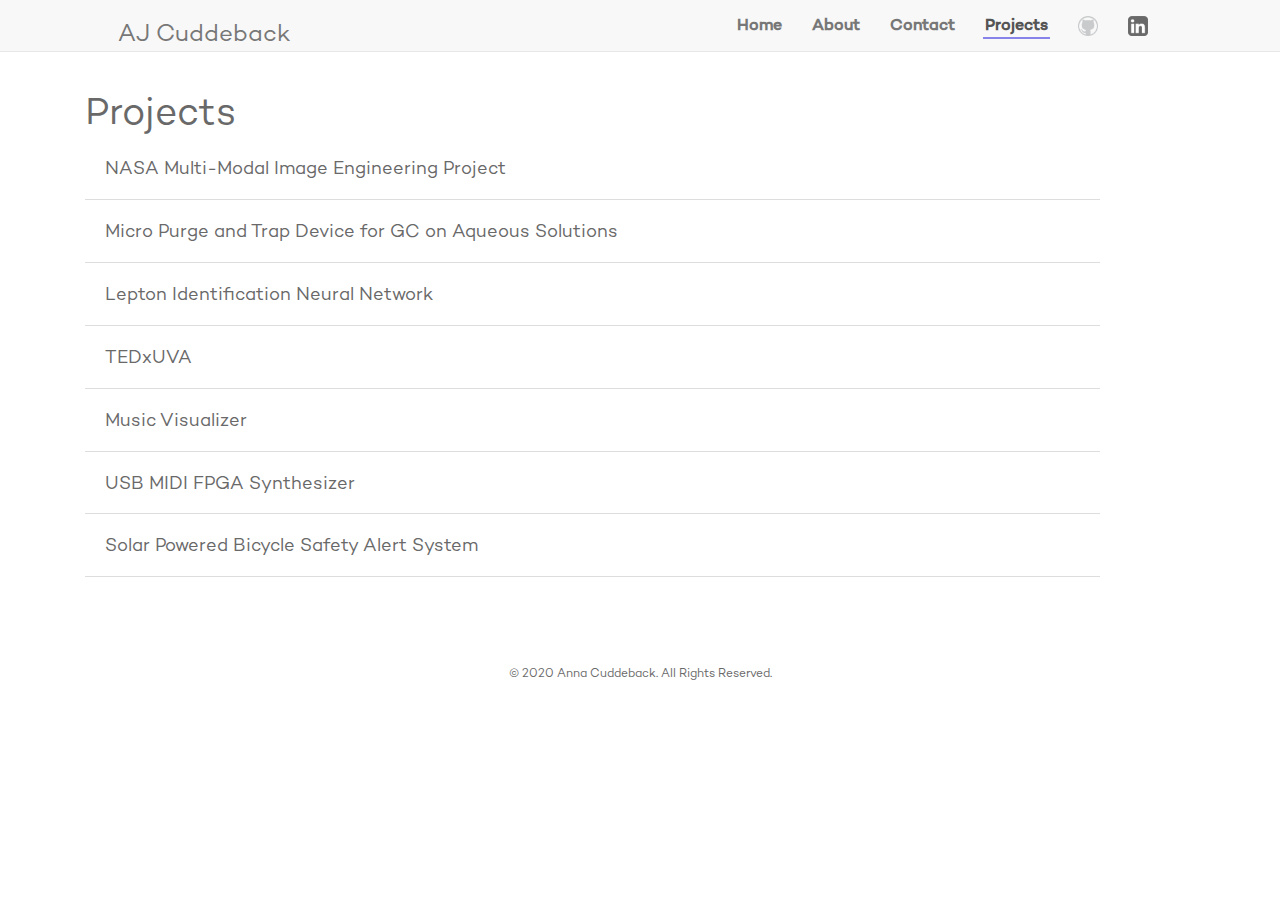
<file: index.html>
<!DOCTYPE html>
<html lang="en">
<head>
  <meta charset="UTF-8">
  <meta name="viewport" content="width=device-width, initial-scale=1.0">
  <meta http-equiv="X-UA-Compatible" content="ie=edge">
  <title>AJ Cuddeback</title>
  <!--need to edit between these -->
  <!-- <meta name="description" content="Forging the next generation of foundational Ethereum protocols">
  <meta name="keywords" content="Blockchain Incubator Startup Ethereum Labs">
  <meta name="author" content="BlockForge">
  <meta name="viewport" content="width=device-width, initial-scale=1, maximum-scale=1">
  <meta property="og:title" content="BlockForge">
  <meta property="og:description" content="Forging the next generation of foundational Ethereum protocols">
  
  <link rel="icon" href="img/logo.png"> -->
  <!--need to edit between these -->

  <link rel="stylesheet" type="text/css" href="../assets/css/bootstrap.min.css">
  <link rel="stylesheet" type="text/css" href="../assets/css/style.css">
  <script src="../assets/js/jquery-3.3.1.min.js"></script>
  <script src="../assets/js/bootstrap.min.js"></script>
  <link rel="shortcut icon" type="image/png" href="../assets/img/icons8-mind-map-512.png">
  <link href="https://fonts.googleapis.com/css?family=Quicksand" rel="stylesheet">
  <link rel="stylesheet" href="https://use.fontawesome.com/releases/v5.2.0/css/all.css" integrity="sha384-hWVjflwFxL6sNzntih27bfxkr27PmbbK/iSvJ+a4+0owXq79v+lsFkW54bOGbiDQ" crossorigin="anonymous">

</head>
<body>
  <!-- <div class='backgroundImage'></div> -->
  <nav class="navbar navbar-default navbar-fixed-top">
    <div class="container centered-column">
      <div class="col-md-11 col-xs-12">
        <div class="row">
          <div class="container-fluid">
            <div class="row">
              <div class="col-xs-12">
                <div class="navbar-header">
                    <button type="button" class="navbar-toggle collapsed" data-toggle="collapse" data-target="#bs-example-navbar-collapse-1" aria-expanded="false">
                        <span class="sr-only">Toggle navigation</span>
                        <span class="icon-bar"></span>
                        <span class="icon-bar"></span>
                        <span class="icon-bar"></span>
                    </button>
                  <a class="navbar-brand" href="../index.html">
                    
                    <h3>AJ Cuddeback</h3>
                      <!-- Navbar logo (add name here )-->
                      <!-- <img src="assets/img/CSPlusSocialGood.png" class="logo">  --> 
                  </a>
                </div>
                <div class="collapse navbar-collapse" id="bs-example-navbar-collapse-1">
                  <ul class="nav navbar-nav navbar-right">
                    <li ><a href="../index.html#home">Home</a></li>
                    <li><a href="../index.html#about">About</a></li>
                    <!-- <li><a href="../index.html#hobbies">Hobbies</a></li> -->
                    <!-- <li><a href="#mission">Mission</a></li> -->
                    <!-- <li><a href="#team">Team</a></li> -->
                  <li><a href="#contact">Contact</a></li>
                  <li class="active"><a href="./faq/index.html">Projects</a></li>
                  <li><a href="https://github.com/acuddeback"><img src="../assets/img/github-icon-png-7.png" class="nav-logo"></a></li>
                  <li><a href="https://www.linkedin.com/in/anna-cuddeback/"><img src="../assets/img/linkedin-256.png" class="nav-logo"></a></li>
                  </ul>
                </div>
              </div>
            </div>
          </div>
        </div>
      </div>
    </div>
  </nav>

  <!-- FAQ -->
  <section id="faq" class="main faq">
    <div class="container">
      <div class="col-xs-11">
        <h3>Projects</h3>
        <div class="faq-index">
          <!-- Programming -->
          <!-- <br>
          <h4>Programming</h4>
          <br> -->
          <div class="item">
            <div class="space-between-row">
              <div class="title" id="nasa-proj">NASA Multi-Modal Image Engineering Project</div>
              <div class="arrows">
                
                <i class="fa fa-angle-down"></i>
              </div>
            </div>
            <div class="body" id="nasa-proj-body">
              <p>
                This project was developed as part of the Summer 2020 NASA OSTEM internship program. 
                It involves the engineering of a pipeline to combine Geostationary Lightning 
                Monitoring (GLM) data with Visible and Infrared imagery to improve Above Anvil Cirrus 
                Plume (AACP) detection. 
              </p>
              <p>
                The final presentation slides for this project can be found <a href="https://drive.google.com/file/d/1B81HRSL7HGXf_OUrIEprckstlD25X76y/view?usp=sharing">here</a>.
              </p>
            </div>
          </div>
          <div class="item">
            <div class="space-between-row">
              <div class="title" id="nasa-proj">Micro Purge and Trap Device for GC on Aqueous Solutions</div>
              <div class="arrows">
                
                <i class="fa fa-angle-down"></i>
              </div>
            </div>
            <div class="body" id="nasa-proj-body">
              <p>
                This project was developed as part of the 2021 Virginia Microelectronics Consortium Summer Scholars program. 
                The purpose of the project was to develop a micro purge and trap device to integrate with existing gas chromatography (GC) technology to allow for portable GC systems.
              </p>
              <p>
                The final presentation slides for this project can be found <a href="https://drive.google.com/file/d/1rDLMgrHBHbEAIGFvnLaAFeolHv8srlqj/view?usp=sharing">here</a>.
              </p>
            </div>
          </div>
          <div class="item">
            <div class="space-between-row">
              <div class="title" id="lept-proj">Lepton Identification Neural Network</div>
              <div class="arrows">
                
                <i class="fa fa-angle-down"></i>
              </div>
            </div>
            <div class="body" id="lept-proj-body">
              
              <p>
                A project for distinguishing between electrons and muons in a set of simulated particle collision data. 
                The prioject explores a compbination of machine learning and event reconstruction techniques for event classification. 
              </p>
              <p> 
                The Github repository for the project can be found <a href="https://github.com/neu-physics/leptonIdentificationNN">here</a>.
              </p>
              <p>
                The presentation slides from the 2019 UVA Undergraduate Research Symposium can be found <a href="https://drive.google.com/file/d/1Xg78Pnga6rK3D3b9V_VMnw40EDE2V5_u/view?usp=sharing">here</a>.
              </p>
            </div>
          </div>
          <!-- <div class="item">
            <div class="space-between-row">
              <div class="title">How do I join?</div>
              <div class="arrows">
                <i class="fa fa-angle-down"></i>
              </div>
            </div>
            <div class="body">
              <p>Send Chase an email at scd3dz@virginia.edu :)
              </p>
            </div>
          </div> -->
          <!-- <div class="item">
              <div class="space-between-row">
                <div class="title">Do I have to know how to code?</div>
                <div class="arrows">
                  <i class="fa fa-angle-down"></i>
                </div>
              </div>
              <div class="body">
                <p>Nope! We plan on having weekly/bi-weekly meetings to work through online courses with oversight and guidance.
                </p>
              </div>
          </div> -->
          <!-- Hardware -->
          <!-- <br>
          <h4>Hardware</h4>
          <br> -->
          <!-- <div class="item">
            <div class="space-between-row">
              <div class="title">Coupling Circuit</div>
              <div class="arrows">
                <i class="fa fa-angle-down"></i>
              </div>
            </div>
            <div class="body">
              <p>Project for ECE 2630
              </p>
            </div>
          </div> -->
          <!-- 
          <div class="item">
            <div class="space-between-row">
              <div class="title">Neural Network Analysis GUI </div>
              <div class="arrows">
                <i class="fa fa-angle-down"></i>
              </div>
            </div>
            <div class="body">
              <p>Project for ENGR 1420 - Synthesis Design II at the University of Virginia. 
              </p>
              <a href="https://github.com/acuddeback/nn-analysis-gui">Github repository</a> <br>
              <a href="https://docs.google.com/presentation/d/1bwDLXgdqQPCjDyiTOKPJI5aWcOSVfsV24QSILOJ1lWk/edit?usp=sharing">Final Presentation Slides</a>
            </div>
          </div> 
          -->
            <!-- Misc -->
            <!-- <br>
            <h4>Miscellaneous Projects</h4>
            <br> -->
            <div class="item"> <!-- meme ted talk-->
              <div class="space-between-row">
                <!-- Meme ted talk -->
                <div class="title">TEDxUVA</div>
                <div class="arrows">
                  <i class="fa fa-angle-down"></i>
                </div>
              </div>
              <div class="body">
              <!-- meme ted talk description -->
                <p>In the Winter of 2019 I gave a TEDx talk on Memes and why they matter for the TEDxUVA student speaker competition. 
                  I was one of 2 speakers out of 10 chosen at that competition to give my talk at the main conference in the Spring of 2020. 
                  The video below is from the main conference. 
                </p>
                <iframe id="tedx-video" src="https://www.youtube.com/embed/B8dn_q7rSCo" width="560" height="315" style="border:none;overflow:hidden" scrolling="no" frameborder="0" allowTransparency="true" allowFullScreen="true"></iframe>
              </div>
            </div>
            <!--misc proj 2-->
            <div class="item">
              <div class="space-between-row">
                <div class="title">Music Visualizer</div>
                <div class="arrows">
                  <i class="fa fa-angle-down"></i>
                </div>
              </div>
              <div class="body">
                <iframe width="560" height="315" src="https://www.youtube.com/embed/-BAqv9DCwNo" frameborder="0" allow="accelerometer; autoplay; encrypted-media; gyroscope; picture-in-picture" allowfullscreen></iframe>
                <p>This is a demonstration of the functionality of a music visualizer built as a final project for ECE 2660 - Fundamentals of Electrical Engineering II at the University of Virginia. The song played is "Such Great Heights" by the Postal Service.
                </p>
                <p>
                  The final presentation forthis project can be found <a href="https://docs.google.com/presentation/d/1YKRFhnvCkzU1x84EzUH1aySK0DTUZ9ttAtTfscQxcmo/edit#slide=id.g775ced1e67_0_36">here</a>.
                </p>
              </div>
            </div>
            <div class="item">
              <div class="space-between-row">
                <div class="title" id="lept-proj">USB MIDI FPGA Synthesizer</div>
                <div class="arrows">
                  
                  <i class="fa fa-angle-down"></i>
                </div>
              </div>
              <div class="body" id="lept-proj-body">
                
                <p>
                  A monophonic synthesizer built using an FPGA and a MIDI USB Keyboard. Submitted as a final project for the UVA ECE 4550 - FPGA Design class.
                 </p>
                <p> 
                  The Github repository for the project can be found <a href="https://github.com/willzhang05/fpga-synthesizer">here</a>.
                </p>
                <p>
                  The presentation slides from the final project demo can be found <a href="https://docs.google.com/presentation/d/1RXsgZQ94-IWgU1yJApUiKSe472B8ibc7SvwmnRpco1U/edit?usp=sharing">here</a>.
                </p>
                <p>
                  The full project writeup submitted at the end of the class can be found <a href="http://venividiwiki.ee.virginia.edu/mediawiki/index.php/USB_MIDI_Wavetable_Synthesizer">here</a>. 
                </p>
              </div>
            </div>
            <div class="item">
              <div class="space-between-row">
                <div class="title">Solar Powered Bicycle Safety Alert System</div>
                <div class="arrows">
                  <i class="fa fa-angle-down"></i>
                </div>
              </div>
              <div class="body">
                <p> This project, Sentinel, was completed for the fulfillment of the capstone requirement of a B.S. in Electrical Engineering at the University of Virginia. The device is a solar-powered object-detection system to alert cyclists when vehicles approach from behind. 
                </p>
                <p>
                  The project proposal describes the project objectives, anticipated technical implementation, and metrics used to determine project success. 
                  The full document can be found here: <a href="https://drive.google.com/file/d/17ro3CaS2Iq7opDJY40ImTXDQRO8EamIh/view?usp=sharing">ECE Capstone Project Proposal</a>
                </p> 

                <p>
                  The final project demo <a href="https://drive.google.com/file/d/1jw1j1WkkO9yTwp6wMpN0alOam4NU3J2J/view?usp=sharing">video</a> discusses the design motivations, project objectives, constructed design, and lessons learned throughout the semester-long capstone experience. The <a href="https://drive.google.com/file/d/1YkjvIgfezZkxmmrCCLQRDh-irJf8x7oc/view?usp=sharing">final report</a> details technical construction of the device as well as the fullfilment of metrics, design for environmental sustainability, and technical challenges that arose during the design and construction process.
                </p>
              </div>
            </div>
            <!--misc proj 3-->
            <!-- <div class="item">
                <div class="space-between-row">
                  <div class="title">Do I have to know how to code?</div>
                  <div class="arrows">
                    <i class="fa fa-angle-down"></i>
                  </div>
                </div>
                <div class="body">
                  <p>Nope! We plan on having weekly/bi-weekly meetings to work through online courses with oversight and guidance.
                  </p>
                </div>
              </div> -->
          </div>
        </div>
      </div>

    </div>
    </div>
  </section>

  <!-- Contact 
  <section id="contact">
      <div class="centered-column">
        <div class="contact-hero" id="contact-background">
          <div class="container centered-column">
            <div class="contact-header centered-column">
              <h4>Questions? Send me a message below!</h4>
            </div>
            <form action="https://formspree.io/atc4yk@virginia.edu" method="post" id="contactForm" name="corp-site-contact-form" class="validate _default row" target="_blank" novalidate="">
              <div id="contact-name-email" class="space-between-row">
                <div class="form-group required col-sm-6 col-xs-12">
                  <input class="form-control" id="contactName" type="text" name="NAME" placeholder="Name">
                </div>
                <div class="form-group required col-sm-6 col-xs-12">
                  <input class="form-control" id="contactEmail" type="text" name="EMAIL" placeholder="Email Address">
                </div>
              </div>
              <div class="form-group required col-xs-12">
                <input class="form-control" id="contactSubject" type="text" name="SUBJECT" placeholder="Subject">
              </div>
              <div class="form-group required col-xs-12">
                <textarea class="form-control" id="contactMessage" rows="4" name="MESSAGE" placeholder="Message"></textarea>
              </div>
              <div class="btn-wrap col-xs-12 right-column">
                <button type="submit" class="button">SEND</button>
              </div>
              <div class="form-notify"></div>
            </form>
          </div>
        </div>
      </div>
    </section> -->
  
  <!--footer -->
  <footer class="centered-column">
    <h6>© 2020 Anna Cuddeback. All Rights Reserved.</h6>
  </footer>

  <!--javacript -->
  <script>
    $(document).on('click','.navbar-collapse.in',function(e) {
      if( $(e.target).is('a:not(".dropdown-toggle")') ) {
        $(this).collapse('hide');
      }
    });

    $(document).ready( function() {
      $('.item .space-between-row').click(function(e) {
        $(this).parent('.item').toggleClass('active');
      });
    });
  </script>
  <!-- Start of HubSpot Embed Code -->
  <script type="text/javascript" id="hs-script-loader" async defer src="//js.hs-scripts.com/4849547.js"></script>
  <!-- End of HubSpot Embed Code -->
</body>
</html>
</file>
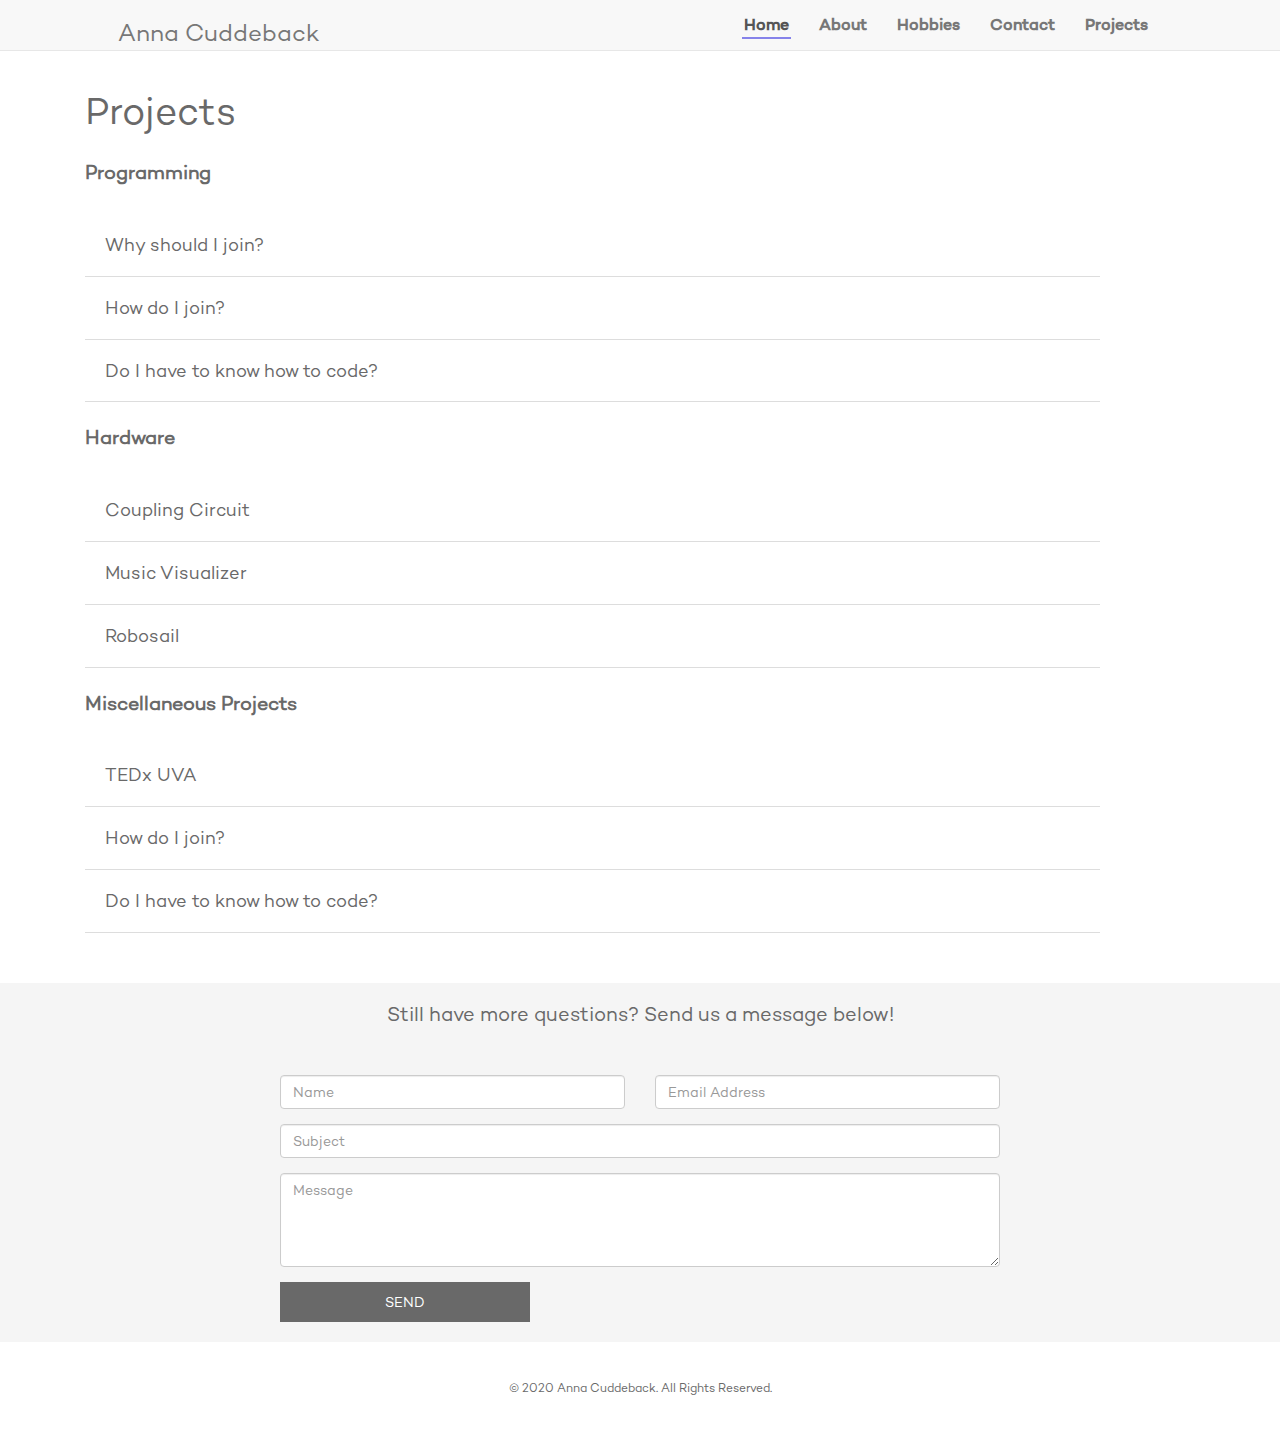
<file: faq/index.html>
<!DOCTYPE html>
<html lang="en">
<head>
  <meta charset="UTF-8">
  <meta name="viewport" content="width=device-width, initial-scale=1.0">
  <meta http-equiv="X-UA-Compatible" content="ie=edge">
  <title>Anna Cuddeback</title>
  <!--need to edit between these -->
  <!-- <meta name="description" content="Forging the next generation of foundational Ethereum protocols">
  <meta name="keywords" content="Blockchain Incubator Startup Ethereum Labs">
  <meta name="author" content="BlockForge">
  <meta name="viewport" content="width=device-width, initial-scale=1, maximum-scale=1">
  <meta property="og:title" content="BlockForge">
  <meta property="og:description" content="Forging the next generation of foundational Ethereum protocols">
  
  <link rel="icon" href="img/logo.png"> -->
  <!--need to edit between these -->

  <link rel="stylesheet" type="text/css" href="../assets/css/bootstrap.min.css">
  <link rel="stylesheet" type="text/css" href="../assets/css/style.css">
  <script src="../assets/js/jquery-3.3.1.min.js"></script>
  <script src="../assets/js/bootstrap.min.js"></script>
  <link rel="shortcut icon" type="image/png" href="../assets/img/icons8-mind-map-512.png">
  <link href="https://fonts.googleapis.com/css?family=Quicksand" rel="stylesheet">
  <link rel="stylesheet" href="https://use.fontawesome.com/releases/v5.2.0/css/all.css" integrity="sha384-hWVjflwFxL6sNzntih27bfxkr27PmbbK/iSvJ+a4+0owXq79v+lsFkW54bOGbiDQ" crossorigin="anonymous">

</head>
<body>
  <!-- <div class='backgroundImage'></div> -->
  <nav class="navbar navbar-default navbar-fixed-top">
    <div class="container centered-column">
      <div class="col-md-11 col-xs-12">
        <div class="row">
          <div class="container-fluid">
            <div class="row">
              <div class="col-xs-12">
                <div class="navbar-header">
                    <button type="button" class="navbar-toggle collapsed" data-toggle="collapse" data-target="#bs-example-navbar-collapse-1" aria-expanded="false">
                        <span class="sr-only">Toggle navigation</span>
                        <span class="icon-bar"></span>
                        <span class="icon-bar"></span>
                        <span class="icon-bar"></span>
                    </button>
                  <a class="navbar-brand" href="../index.html">
                    
                    <h3>Anna Cuddeback</h3>
                      <!-- Navbar logo (add name here )-->
                      <!-- <img src="assets/img/CSPlusSocialGood.png" class="logo">  --> 
                  </a>
                </div>
                <div class="collapse navbar-collapse" id="bs-example-navbar-collapse-1">
                  <ul class="nav navbar-nav navbar-right">
                    <li class="active"><a href="../index.html#home">Home</a></li>
                    <li><a href="../index.html#about">About</a></li>
                    <li><a href="../index.html#hobbies">Hobbies</a></li>
                    <!-- <li><a href="#mission">Mission</a></li> -->
                    <!-- <li><a href="#team">Team</a></li> -->
                  <li><a href="#contact">Contact</a></li>
                  <li><a href="./faq/index.html">Projects</a></li>
                  </ul>
                </div>
              </div>
            </div>
          </div>
        </div>
      </div>
    </div>
  </nav>

  <!-- FAQ -->
  <section id="faq" class="main faq">
    <div class="container">
      <div class="col-xs-11">
        <h3>Projects</h3>
        <div class="faq-index">
          <br>
          <!-- Programming -->
          <h4>Programming</h4>
          <br>
          <div class="item">
            <div class="space-between-row">
              <div class="title">Why should I join?</div>
              <div class="arrows">
                <i class="fa fa-angle-down"></i>
              </div>
            </div>
            <div class="body">
              <p>Because using CS for Social Good is dope!
              </p>
            </div>
          </div>
          <div class="item">
            <div class="space-between-row">
              <div class="title">How do I join?</div>
              <div class="arrows">
                <i class="fa fa-angle-down"></i>
              </div>
            </div>
            <div class="body">
              <p>Send Chase an email at scd3dz@virginia.edu :)
              </p>
            </div>
          </div>
          <div class="item">
              <div class="space-between-row">
                <div class="title">Do I have to know how to code?</div>
                <div class="arrows">
                  <i class="fa fa-angle-down"></i>
                </div>
              </div>
              <div class="body">
                <p>Nope! We plan on having weekly/bi-weekly meetings to work through online courses with oversight and guidance.
                </p>
              </div>
            </div>
            <br>
          <!-- Hardware -->
          <h4>Hardware</h4>
          <br>
          <div class="item">
            <div class="space-between-row">
              <div class="title">Coupling Circuit</div>
              <div class="arrows">
                <i class="fa fa-angle-down"></i>
              </div>
            </div>
            <div class="body">
              <p>Project for ECE 2630
              </p>
            </div>
          </div>
          <div class="item">
            <div class="space-between-row">
              <div class="title">Music Visualizer </div>
              <div class="arrows">
                <i class="fa fa-angle-down"></i>
              </div>
            </div>
            <div class="body">
              <p>Project for ECE 2660
              </p>
            </div>
          </div>
          <div class="item">
              <div class="space-between-row">
                <div class="title">Robosail</div>
                <div class="arrows">
                  <i class="fa fa-angle-down"></i>
                </div>
              </div>
              <div class="body">
                <p>Curriculum used to teach middle and high schoolers electrical engineering and programming principles necessary to control an autonomous sailboat. 
                </p>
              </div>
            </div>
            <br>
            <!-- Misc -->
            <h4>Miscellaneous Projects</h4>
            <br>
            <div class="item">
              <div class="space-between-row">
                <!-- Meme ted talk -->
                <div class="title">TEDx UVA</div>
                <div class="arrows">
                  <i class="fa fa-angle-down"></i>
                </div>
              </div>
              <div class="body">
              <!-- meme ted talk description -->
                <p>Because using CS for Social Good is dope!
                </p>
              </div>
            </div>
            <div class="item">
              <div class="space-between-row">
                <div class="title">How do I join?</div>
                <div class="arrows">
                  <i class="fa fa-angle-down"></i>
                </div>
              </div>
              <div class="body">
                <p>Send Chase an email at scd3dz@virginia.edu :)
                </p>
              </div>
            </div>
            <div class="item">
                <div class="space-between-row">
                  <div class="title">Do I have to know how to code?</div>
                  <div class="arrows">
                    <i class="fa fa-angle-down"></i>
                  </div>
                </div>
                <div class="body">
                  <p>Nope! We plan on having weekly/bi-weekly meetings to work through online courses with oversight and guidance.
                  </p>
                </div>
              </div>
          </div>
        </div>
      </div>

    </div>
    </div>
  </section>

  <!-- Contact -->
  <section id="contact">
      <div class="centered-column">
        <div id="contact-background">
          <div class="container centered-column">
            <div class="contact-header centered-column">
              <h4>Still have more questions? Send us a message below!</h4>
            </div>
            <form action="https://formspree.io/atc4yk@virginia.edu" method="post" id="contactForm" name="corp-site-contact-form" class="validate _default row" target="_blank" novalidate="">
              <div id="contact-name-email" class="space-between-row">
                <div class="form-group required col-sm-6 col-xs-12">
                  <input class="form-control" id="contactName" type="text" name="NAME" placeholder="Name">
                </div>
                <div class="form-group required col-sm-6 col-xs-12">
                  <input class="form-control" id="contactEmail" type="text" name="EMAIL" placeholder="Email Address">
                </div>
              </div>
              <div class="form-group required col-xs-12">
                <input class="form-control" id="contactSubject" type="text" name="SUBJECT" placeholder="Subject">
              </div>
              <div class="form-group required col-xs-12">
                <textarea class="form-control" id="contactMessage" rows="4" name="MESSAGE" placeholder="Message"></textarea>
              </div>
              <div class="btn-wrap col-xs-12 right-column">
                <button type="submit" class="button">SEND</button>
              </div>
              <div class="form-notify"></div>
            </form>
          </div>
        </div>
      </div>
    </section>
  
  <!--footer -->
  <footer class="centered-column">
    <h6>© 2020 Anna Cuddeback. All Rights Reserved.</h6>
  </footer>

  <!--javacript -->
  <script>
    $(document).on('click','.navbar-collapse.in',function(e) {
      if( $(e.target).is('a:not(".dropdown-toggle")') ) {
        $(this).collapse('hide');
      }
    });

    $(document).ready( function() {
      $('.item .space-between-row').click(function(e) {
        $(this).parent('.item').toggleClass('active');
      });
    });
  </script>
  <!-- Start of HubSpot Embed Code -->
  <script type="text/javascript" id="hs-script-loader" async defer src="//js.hs-scripts.com/4849547.js"></script>
  <!-- End of HubSpot Embed Code -->
</body>
</html>
</file>
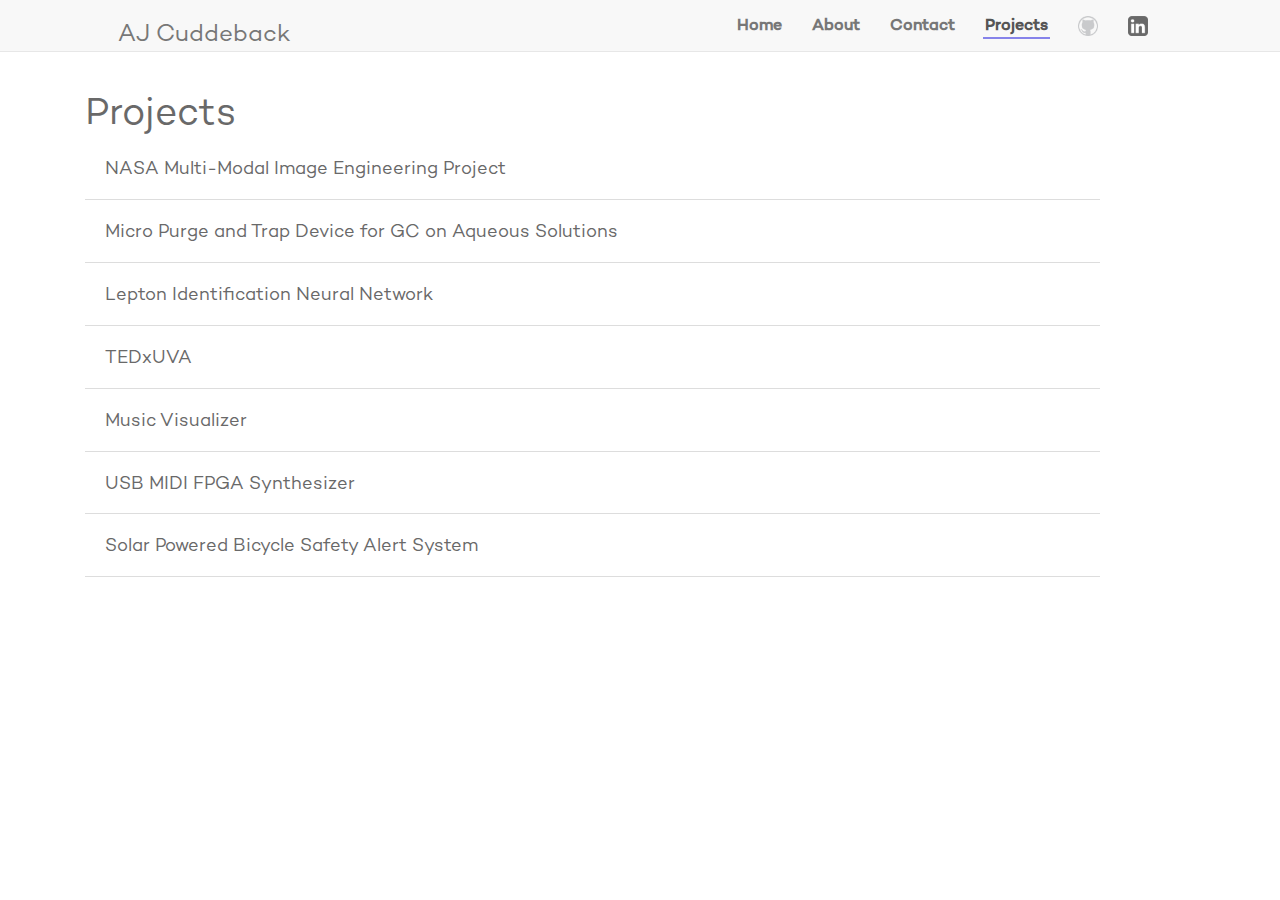
<file: projects/index.html>
<!DOCTYPE html>
<html lang="en">
<head>
  <meta charset="UTF-8">
  <meta name="viewport" content="width=device-width, initial-scale=1.0">
  <meta http-equiv="X-UA-Compatible" content="ie=edge">
  <title>AJ Cuddeback</title>
  <!--need to edit between these -->
  <!-- <meta name="description" content="Forging the next generation of foundational Ethereum protocols">
  <meta name="keywords" content="Blockchain Incubator Startup Ethereum Labs">
  <meta name="author" content="BlockForge">
  <meta name="viewport" content="width=device-width, initial-scale=1, maximum-scale=1">
  <meta property="og:title" content="BlockForge">
  <meta property="og:description" content="Forging the next generation of foundational Ethereum protocols">
  
  <link rel="icon" href="img/logo.png"> -->
  <!--need to edit between these -->

  <link rel="stylesheet" type="text/css" href="../assets/css/bootstrap.min.css">
  <link rel="stylesheet" type="text/css" href="../assets/css/style.css">
  <script src="../assets/js/jquery-3.3.1.min.js"></script>
  <script src="../assets/js/bootstrap.min.js"></script>
  <link rel="shortcut icon" type="image/png" href="../assets/img/icons8-mind-map-512.png">
  <link href="https://fonts.googleapis.com/css?family=Quicksand" rel="stylesheet">
  <link rel="stylesheet" href="https://use.fontawesome.com/releases/v5.2.0/css/all.css" integrity="sha384-hWVjflwFxL6sNzntih27bfxkr27PmbbK/iSvJ+a4+0owXq79v+lsFkW54bOGbiDQ" crossorigin="anonymous">

</head>
<body>
  <!-- <div class='backgroundImage'></div> -->
  <nav class="navbar navbar-default navbar-fixed-top">
    <div class="container centered-column">
      <div class="col-md-11 col-xs-12">
        <div class="row">
          <div class="container-fluid">
            <div class="row">
              <div class="col-xs-12">
                <div class="navbar-header">
                    <button type="button" class="navbar-toggle collapsed" data-toggle="collapse" data-target="#bs-example-navbar-collapse-1" aria-expanded="false">
                        <span class="sr-only">Toggle navigation</span>
                        <span class="icon-bar"></span>
                        <span class="icon-bar"></span>
                        <span class="icon-bar"></span>
                    </button>
                  <a class="navbar-brand" href="../index.html">
                    
                    <h3>AJ Cuddeback</h3>
                      <!-- Navbar logo (add name here )-->
                      <!-- <img src="assets/img/CSPlusSocialGood.png" class="logo">  --> 
                  </a>
                </div>
                <div class="collapse navbar-collapse" id="bs-example-navbar-collapse-1">
                  <ul class="nav navbar-nav navbar-right">
                    <li ><a href="../index.html#home">Home</a></li>
                    <li><a href="../index.html#about">About</a></li>
                    <!-- <li><a href="../index.html#hobbies">Hobbies</a></li> -->
                    <!-- <li><a href="#mission">Mission</a></li> -->
                    <!-- <li><a href="#team">Team</a></li> -->
                  <li><a href="#contact">Contact</a></li>
                  <li class="active"><a href="./faq/index.html">Projects</a></li>
                  <li><a href="https://github.com/acuddeback"><img src="../assets/img/github-icon-png-7.png" class="nav-logo"></a></li>
                  <li><a href="https://www.linkedin.com/in/anna-cuddeback/"><img src="../assets/img/linkedin-256.png" class="nav-logo"></a></li>
                  </ul>
                </div>
              </div>
            </div>
          </div>
        </div>
      </div>
    </div>
  </nav>

  <!-- FAQ -->
  <section id="faq" class="main faq">
    <div class="container">
      <div class="col-xs-11">
        <h3>Projects</h3>
        <div class="faq-index">
          <!-- Programming -->
          <!-- <br>
          <h4>Programming</h4>
          <br> -->
          <div class="item">
            <div class="space-between-row">
              <div class="title" id="nasa-proj">NASA Multi-Modal Image Engineering Project</div>
              <div class="arrows">
                
                <i class="fa fa-angle-down"></i>
              </div>
            </div>
            <div class="body" id="nasa-proj-body">
              <p>
                This project was developed as part of the Summer 2020 NASA OSTEM internship program. 
                It involves the engineering of a pipeline to combine Geostationary Lightning 
                Monitoring (GLM) data with Visible and Infrared imagery to improve Above Anvil Cirrus 
                Plume (AACP) detection. 
              </p>
              <p>
                The final presentation slides for this project can be found <a href="https://drive.google.com/file/d/1B81HRSL7HGXf_OUrIEprckstlD25X76y/view?usp=sharing">here</a>.
              </p>
            </div>
          </div>
          <div class="item">
            <div class="space-between-row">
              <div class="title" id="nasa-proj">Micro Purge and Trap Device for GC on Aqueous Solutions</div>
              <div class="arrows">
                
                <i class="fa fa-angle-down"></i>
              </div>
            </div>
            <div class="body" id="nasa-proj-body">
              <p>
                This project was developed as part of the 2021 Virginia Microelectronics Consortium Summer Scholars program. 
                The purpose of the project was to develop a micro purge and trap device to integrate with existing gas chromatography (GC) technology to allow for portable GC systems.
              </p>
              <p>
                The final presentation slides for this project can be found <a href="https://drive.google.com/file/d/1rDLMgrHBHbEAIGFvnLaAFeolHv8srlqj/view?usp=sharing">here</a>.
              </p>
            </div>
          </div>
          <div class="item">
            <div class="space-between-row">
              <div class="title" id="lept-proj">Lepton Identification Neural Network</div>
              <div class="arrows">
                
                <i class="fa fa-angle-down"></i>
              </div>
            </div>
            <div class="body" id="lept-proj-body">
              
              <p>
                A project for distinguishing between electrons and muons in a set of simulated particle collision data. 
                The prioject explores a compbination of machine learning and event reconstruction techniques for event classification. 
              </p>
              <p> 
                The Github repository for the project can be found <a href="https://github.com/neu-physics/leptonIdentificationNN">here</a>.
              </p>
              <p>
                The presentation slides from the 2019 UVA Undergraduate Research Symposium can be found <a href="https://drive.google.com/file/d/1Xg78Pnga6rK3D3b9V_VMnw40EDE2V5_u/view?usp=sharing">here</a>.
              </p>
            </div>
          </div>
          <!-- <div class="item">
            <div class="space-between-row">
              <div class="title">How do I join?</div>
              <div class="arrows">
                <i class="fa fa-angle-down"></i>
              </div>
            </div>
            <div class="body">
              <p>Send Chase an email at scd3dz@virginia.edu :)
              </p>
            </div>
          </div> -->
          <!-- <div class="item">
              <div class="space-between-row">
                <div class="title">Do I have to know how to code?</div>
                <div class="arrows">
                  <i class="fa fa-angle-down"></i>
                </div>
              </div>
              <div class="body">
                <p>Nope! We plan on having weekly/bi-weekly meetings to work through online courses with oversight and guidance.
                </p>
              </div>
          </div> -->
          <!-- Hardware -->
          <!-- <br>
          <h4>Hardware</h4>
          <br> -->
          <!-- <div class="item">
            <div class="space-between-row">
              <div class="title">Coupling Circuit</div>
              <div class="arrows">
                <i class="fa fa-angle-down"></i>
              </div>
            </div>
            <div class="body">
              <p>Project for ECE 2630
              </p>
            </div>
          </div> -->
          <!-- 
          <div class="item">
            <div class="space-between-row">
              <div class="title">Neural Network Analysis GUI </div>
              <div class="arrows">
                <i class="fa fa-angle-down"></i>
              </div>
            </div>
            <div class="body">
              <p>Project for ENGR 1420 - Synthesis Design II at the University of Virginia. 
              </p>
              <a href="https://github.com/acuddeback/nn-analysis-gui">Github repository</a> <br>
              <a href="https://docs.google.com/presentation/d/1bwDLXgdqQPCjDyiTOKPJI5aWcOSVfsV24QSILOJ1lWk/edit?usp=sharing">Final Presentation Slides</a>
            </div>
          </div> 
          -->
            <!-- Misc -->
            <!-- <br>
            <h4>Miscellaneous Projects</h4>
            <br> -->
            <div class="item"> <!-- meme ted talk-->
              <div class="space-between-row">
                <!-- Meme ted talk -->
                <div class="title">TEDxUVA</div>
                <div class="arrows">
                  <i class="fa fa-angle-down"></i>
                </div>
              </div>
              <div class="body">
              <!-- meme ted talk description -->
                <p>In the Winter of 2019 I gave a TEDx talk on Memes and why they matter for the TEDxUVA student speaker competition. 
                  I was one of 2 speakers out of 10 chosen at that competition to give my talk at the main conference in the Spring of 2020. 
                  The video below is from the main conference. 
                </p>
                <iframe id="tedx-video" src="https://www.youtube.com/embed/B8dn_q7rSCo" width="560" height="315" style="border:none;overflow:hidden" scrolling="no" frameborder="0" allowTransparency="true" allowFullScreen="true"></iframe>
              </div>
            </div>
            <!--misc proj 2-->
            <div class="item">
              <div class="space-between-row">
                <div class="title">Music Visualizer</div>
                <div class="arrows">
                  <i class="fa fa-angle-down"></i>
                </div>
              </div>
              <div class="body">
                <iframe width="560" height="315" src="https://www.youtube.com/embed/-BAqv9DCwNo" frameborder="0" allow="accelerometer; autoplay; encrypted-media; gyroscope; picture-in-picture" allowfullscreen></iframe>
                <p>This is a demonstration of the functionality of a music visualizer built as a final project for ECE 2660 - Fundamentals of Electrical Engineering II at the University of Virginia. The song played is "Such Great Heights" by the Postal Service.
                </p>
                <p>
                  The final presentation forthis project can be found <a href="https://docs.google.com/presentation/d/1YKRFhnvCkzU1x84EzUH1aySK0DTUZ9ttAtTfscQxcmo/edit#slide=id.g775ced1e67_0_36">here</a>.
                </p>
              </div>
            </div>
            <div class="item">
              <div class="space-between-row">
                <div class="title" id="lept-proj">USB MIDI FPGA Synthesizer</div>
                <div class="arrows">
                  
                  <i class="fa fa-angle-down"></i>
                </div>
              </div>
              <div class="body" id="lept-proj-body">
                
                <p>
                  A monophonic synthesizer built using an FPGA and a MIDI USB Keyboard. Submitted as a final project for the UVA ECE 4550 - FPGA Design class.
                 </p>
                <p> 
                  The Github repository for the project can be found <a href="https://github.com/willzhang05/fpga-synthesizer">here</a>.
                </p>
                <p>
                  The presentation slides from the final project demo can be found <a href="https://docs.google.com/presentation/d/1RXsgZQ94-IWgU1yJApUiKSe472B8ibc7SvwmnRpco1U/edit?usp=sharing">here</a>.
                </p>
                <p>
                  The full project writeup submitted at the end of the class can be found <a href="http://venividiwiki.ee.virginia.edu/mediawiki/index.php/USB_MIDI_Wavetable_Synthesizer">here</a>. 
                </p>
              </div>
            </div>
            <div class="item">
              <div class="space-between-row">
                <div class="title">Solar Powered Bicycle Safety Alert System</div>
                <div class="arrows">
                  <i class="fa fa-angle-down"></i>
                </div>
              </div>
              <div class="body">
                <p> This project, Sentinel, was completed for the fulfillment of the capstone requirement of a B.S. in Electrical Engineering at the University of Virginia. The device is a solar-powered object-detection system to alert cyclists when vehicles approach from behind. 
                </p>
                <p>
                  The project proposal describes the project objectives, anticipated technical implementation, and metrics used to determine project success. 
                  The full document can be found here: <a href="https://drive.google.com/file/d/17ro3CaS2Iq7opDJY40ImTXDQRO8EamIh/view?usp=sharing">ECE Capstone Project Proposal</a>
                </p> 

                <p>
                  The final project demo <a href="https://drive.google.com/file/d/1jw1j1WkkO9yTwp6wMpN0alOam4NU3J2J/view?usp=sharing">video</a> discusses the design motivations, project objectives, constructed design, and lessons learned throughout the semester-long capstone experience. The <a href="https://drive.google.com/file/d/1YkjvIgfezZkxmmrCCLQRDh-irJf8x7oc/view?usp=sharing">final report</a> details technical construction of the device as well as the fullfilment of metrics, design for environmental sustainability, and technical challenges that arose during the design and construction process.
                </p>
              </div>
            </div>
            <!--misc proj 3-->
            <!-- <div class="item">
                <div class="space-between-row">
                  <div class="title">Do I have to know how to code?</div>
                  <div class="arrows">
                    <i class="fa fa-angle-down"></i>
                  </div>
                </div>
                <div class="body">
                  <p>Nope! We plan on having weekly/bi-weekly meetings to work through online courses with oversight and guidance.
                  </p>
                </div>
              </div> -->
          </div>
        </div>
      </div>

    </div>
    </div>
  </section>

  <!-- Contact 
  <section id="contact">
      <div class="centered-column">
        <div class="contact-hero" id="contact-background">
          <div class="container centered-column">
            <div class="contact-header centered-column">
              <h4>Questions? Send me a message below!</h4>
            </div>
            <form action="https://formspree.io/atc4yk@virginia.edu" method="post" id="contactForm" name="corp-site-contact-form" class="validate _default row" target="_blank" novalidate="">
              <div id="contact-name-email" class="space-between-row">
                <div class="form-group required col-sm-6 col-xs-12">
                  <input class="form-control" id="contactName" type="text" name="NAME" placeholder="Name">
                </div>
                <div class="form-group required col-sm-6 col-xs-12">
                  <input class="form-control" id="contactEmail" type="text" name="EMAIL" placeholder="Email Address">
                </div>
              </div>
              <div class="form-group required col-xs-12">
                <input class="form-control" id="contactSubject" type="text" name="SUBJECT" placeholder="Subject">
              </div>
              <div class="form-group required col-xs-12">
                <textarea class="form-control" id="contactMessage" rows="4" name="MESSAGE" placeholder="Message"></textarea>
              </div>
              <div class="btn-wrap col-xs-12 right-column">
                <button type="submit" class="button">SEND</button>
              </div>
              <div class="form-notify"></div>
            </form>
          </div>
        </div>
      </div>
    </section> -->
  
  <!--footer 
  <footer class="centered-column">
    <h6>© 2020 Anna Cuddeback. All Rights Reserved.</h6>
  </footer> -->
  <!--why is .gitmodules being used? -->

  <!--javacript -->
  <script>
    $(document).on('click','.navbar-collapse.in',function(e) {
      if( $(e.target).is('a:not(".dropdown-toggle")') ) {
        $(this).collapse('hide');
      }
    });

    $(document).ready( function() {
      $('.item .space-between-row').click(function(e) {
        $(this).parent('.item').toggleClass('active');
      });
    });
  </script>
  <!-- Start of HubSpot Embed Code -->
  <script type="text/javascript" id="hs-script-loader" async defer src="//js.hs-scripts.com/4849547.js"></script>
  <!-- End of HubSpot Embed Code -->
</body>
</html>
</file>
<file: assets/css/style.css>
@font-face {
  font-family: Campton;
  src: url(../fonts/Campton-Book.otf);
}

@font-face {
  font-family: CamptonMedium;
  src: url(../fonts/Campton-Medium.otf);
}

body {
  font-family: 'Campton', 'Quicksand', 'Arial', 'sans-serif';
  color: #696969;
}

/* .backgroundImage {
  background: url(../img/background/landscape.jpg);
  background-repeat: no-repeat;
  background-attachment: fixed;
  background-position: center;
  width: 100%;
  height: 100%;
  position: fixed;
} */

.brand {
  margin-left: 6px;
}

.logo {
  height: 52px;
}

.nav li a {
  font-family: CamptonMedium;
  font-size: 16px;
  font-weight: bold;
}

.navbar-default .navbar-nav>.active>a {
  background-color: inherit;
  padding: 15px 2px 2px;
  margin: 0px 13px;
  border-bottom: 2px solid #8683EA; /*dark accent*/
}

.navbar-brand {
  padding: 0px;
}

h2 {
  margin-bottom: 40px;
  font-weight: bold;
  text-align: center;
}


/* #home {
  min-height: 90vh;
  font-family: CamptonMedium;
  color: #696969;
  background: -moz-linear-gradient(45deg, #ffffff 1%, #fc9862 46%, #f22121 99%);
  background: -webkit-linear-gradient(45deg, #ffffff 1%,#fc9862 46%,#f22121 99%);
  background: linear-gradient(225deg, #ffffff 1%,#fc9862 46%,#f22121 99%);
  filter: progid:DXImageTransform.Microsoft.gradient( startColorstr='#ffffff', endColorstr='#f22121',GradientType=1 );
} */

#home {
  background: #fff no-repeat 0;
  background-image: url(../img/background/home.jpg);
  background-size: cover;
  background-position: 50%;
  background-attachment: fixed;
}



/* home layover text  */
.full-width-image {
  width: 100%;
}

.left-column {
  display: flex;
  flex-direction: column;
}

.row-bottom {
  display: flex;
  flex-direction: row;
  align-items: flex-end;
}

#splash {
  min-height: 90vh;
}

.home-container {
  position: relative;
  display: flex;
  flex-direction: column;
  align-items: center;
  justify-content: center;
}

/* @media(min-width: 600px) {
  .home-container {
    width: 80%;
  }
}

@media(min-width: 1200px) {
  .home-container {
    width: 70%;
  }
} */

#home h3 {
  font-size: 54px;
}

/* #home img {
  height: 100px;
  width: 100px;
} */

#home h4 {
  margin-top: 20px;
  font-size: 54px;
  font-weight: 100;
}

.faq {
  text-align: left;
}

.main {
  background-color: white;
  padding: 50px 0px;
}

#faq {
  margin-top: 20px;
}

#faq p {
  font-size: 18px;
}

#faq h3 {
  font-size: 2.75em;
  margin-bottom: 5px;
}

#faq h4 {
  font-size: 1.4em;
  margin-top: 5px;
  font-weight: bold;
}

.faq-index .item {
  position: relative;
}

.faq-index .item.active .title {
  color: #8683EA;
}

.faq-index .title {
  padding: 20px;
  padding-right: 40px;
  line-height: 1.2em;
  font-size: 1.3em;
  color: #696969;
  cursor: pointer;
}

.faq-index .space-between-row {
  border-bottom: 1px solid #ddd;
}

.faq-index .item.active .body {
  padding: 20px;
  height: auto;
}
.faq-index .body {
  box-sizing: border-box;
  padding: 0 20px;
  background: #f9f9f9;
  font-size: 1.1em;
  height: 0px;
  overflow: hidden;
  transition: 0.3s all ease-in-out;
}

.faq-index .item.active .arrows {
  color: #8683EA; /*dark accent */
  opacity: 1;
}
.faq-index .arrows {
  position: absolute;
  top: 12px;
  right: 15px;
  font-size: 30px;
  cursor: pointer;
  opacity: 0.25;
  transition: 0.2s all ease-in-out;
}

.faq-index .item.active i {
  transform: rotateX(180deg);
}

.fa {
  display: inline-block;
  font: normal normal normal 14px/1 FontAwesome;
  font-size: inherit;
  text-rendering: auto;
  -webkit-font-smoothing: antialiased;
  -moz-osx-font-smoothing: grayscale;
}

.fa-angle-down {
  content: "\f107";
}

/*
.subscribeLink {
  display: inline-block;
  width: 472px;
  height: 147px;
  background: url(../img/btnSubscribe.svg) top left no-repeat;
  line-height: 147px;
  font-size: 1.4em;
  letter-spacing: 2px;
  margin-top: 30px;
}
a, a:hover, a:focus, a:active {
  color: inherit;
  text-decoration: none;
}*/



@media(max-width: 470px) {
  #home h4 {
    font-size: 40px;
  }
  #home h3 {
    font-size: 38px;
  }
  #home img {
    height: 200px;
  }
}

@media(max-height: 731px) {
  .home-container {
    margin-top: 40px;
  }
  #home h4 {
    font-size: 40px;
  }
  #home h3 {
    font-size: 40px;
  }
  #home img {
    height: 150px;
  }
}

@media(max-width: 400px) {
  #home h4 {
    font-size: 40px;
  }
  #home h3 {
    font-size: 36px;
  }
  #home img {
    height: 200px;
  }
}

@media(max-width: 350px) {
  #home h4 {
    font-size: 38px;
  }
  #home h3 {
    font-size: 31px;
  }
}

@media only screen
and (max-width: 767px)
and (min-width: 550px) {
  #team .team-image {
    width: 50%;
  }
  #faq h2 {
    margin-top: 40px;
  }
}

#splash-1 {
  text-align: left;
  width: 100%;
}

#splash-logo {
  height: 300px;
}

#splash-2 {
  text-align: right;
  width: 100%;
}
/* home layover text */

#about p {
  font-size: 18px;
}

#about h5 {
  margin-top: 30px;
  font-size: 20px;
}

#about h4 {
  font-size: 20px;
  font-weight: bold;
}

#hobbies p {
  font-size: 20px;
}

#hobbies {
  background: #fff no-repeat 0;
  background-image: url(../img/background/institution.jpg);
  background-size: cover;
  background-position: 50%;
  background-attachment: fixed;
}

#hobbies .col-xs-11 {
  min-height: 90vh;
}

#mission h4 {
  font-size: 25px;
  text-align: left;
}

#mission p {
  font-size: 20px;
}

.mission-image img {
  border-radius: 10%;
}

#mission hr {
  height: 2px;
  margin-top: 50px;
  background-color: #e73e28;
}

/* HOW IT WORKS
#how-it-works h2 {
  color: white;
}

#how-it-works {
  background: #fff no-repeat 0;
  background-image: url(../img/background/landscape.jpg);
  background-size: cover;
  background-position: 50%;
  background-attachment: fixed;
} */

.white-trans {
  background-color: rgba(255,255,255,0.5);
  width: 100%;
  height: 100%;
}




.white-transparent {
  background-color: rgba(255,255,255,0.85);
  width: 100%;
  height: 100%;
}
#hobbies-container {
  background-color: rgba(255,255,255,0.85);
  width: 100%;
  height: 50% !important; 
}

.lines {
  width: 69.5%;
  margin: 10px 0px;
}

.lines img {
  vertical-align: middle;
  border-width: 0px;
  border-style: initial;
  border-color: initial;
  border-image: initial;
}

.about-image {
  margin: 30px 0px 0px;
}

.about-image h4 {
  margin-top: 30px;
}

.about-image p {
  text-align: center;
}

/*

.team-image {
  margin: 45px 0px 0px;
}

.team-image h4 {
  margin-top: 15px;
  font-weight: bold;
}

.team-image h5 {
  margin-top: 0px;
}

*/

.about-image img {
  height: 120px;
  border-radius: 10%;
}

/*
.team-image img {
  height: 120px;
  border-radius: 50%;
} */

.pale-gray {
  /*background-color: rgba(241, 239, 239, 0.89);*/
  background-color: #f5f5f5;
  padding: 50px 0px;
}

#mission {
  padding-bottom: 50px;
}

.white {
  padding: 50px 0px;
}

.space-around-row {
  display: flex;
  flex-direction: row;
  justify-content: space-around;
}

.centered-column {
  display: flex;
  flex-direction: column;
  align-items: center;
}

.centered-column-center {
  display: flex;
  flex-direction: column;
  align-items: center;
  justify-content: center;
}

.space-between-row {
  display: flex;
  flex-direction: row;
  align-items: center;
  justify-content: space-between;
}

p {
  font-size: 14px;
}

/*
.team-image .social-icon {
  height: 25px;
  margin: 3px;
  border-radius: 0%;
} */

.contact-header h4 {
  margin: 0px 15px 0px;
  font-size: 20px;
  color: #696969;
}

#contact {
  padding: 0px;
  background: #e2e2e2;
}

#contact h2 {
  margin-bottom: 20px;
}

.contact-hero {
  background: -moz-linear-gradient(45deg, #ffffff 1%, #FFB98B 46%, #EC8481 99%); /* FF3.6-15 */
  background: -webkit-linear-gradient(45deg, #ffffff 1%,#FFB98B 46%,#EC8481 99%); /* Chrome10-25,Safari5.1-6 */
  background: linear-gradient(225deg, #ffffff 1%,#FFB98B 46%,#EC8481 99%); /* W3C, IE10+, FF16+, Chrome26+, Opera12+, Safari7+ */
  filter: progid:DXImageTransform.Microsoft.gradient( startColorstr='#ffffff', endColorstr='#f22121',GradientType=1 ); /* IE6-9 fallback on horizontal gradient */
  /*background: white no-repeat 50% 50%;
  background-image: url(../img/background/parchment.jpg);
  background-size: cover; */
  width: 100%;
  color: white;
}

#contact-background {
  width: 100%;
  color: white;
  background-color: #f5f5f5;
  padding: 20px;
}


#contact .overlay {
  /* background-color: rgba(0,0,0,0.6); */
  padding: 50px 0px;
  min-height: 70vh;
}

form {
  margin-top: 50px;
}

.button {
  color: white;
  background: #696969;
  /* background-image: linear-gradient(90deg, #e5000f, #FF5014FF); */
  border: none;
  border-radius: 0px;
  width: 250px;
  height: 40px;
}

footer {
  padding: 30px 0px;
}

.nav-logo { 
  height: 20px;
  width: auto;
}
</file>
